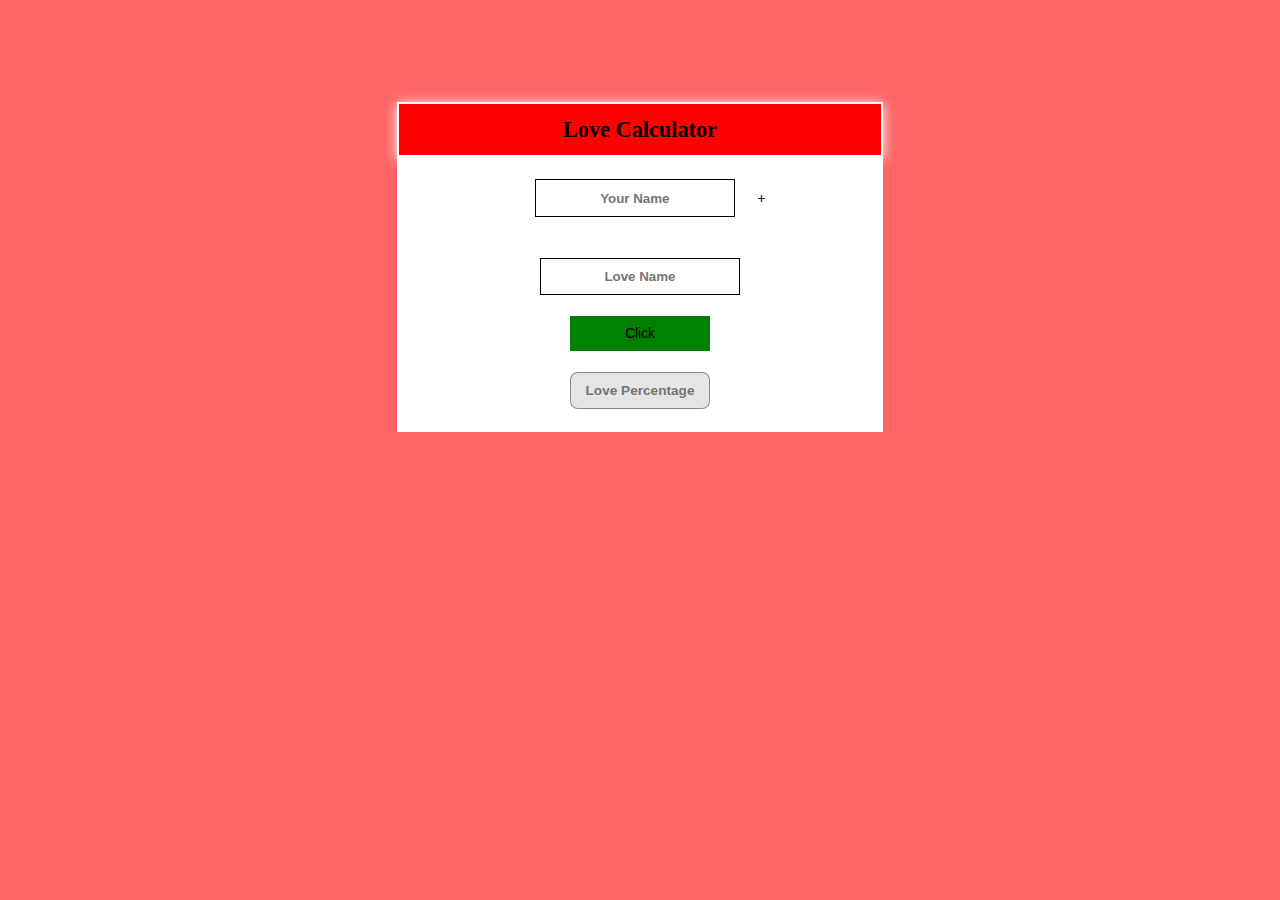
<file: love calculator/index.html>
<!DOCTYPE html>
<html lang="en">
<head>
    <meta charset="UTF-8">
    <meta http-equiv="X-UA-Compatible" content="IE=edge">
    <meta name="viewport" content="width=device-width, initial-scale=1.0">
    <title>Love Calculator</title>
    <link rel="stylesheet" href="./style.css">
</head>
<body>
    <section class="main-section">
        <div class="main-head">
            <h2>Love Calculator</h2>
        </div>
        <div class="input_sec">
            <input type="text" placeholder="Your Name" id="names" class="sameinput"> <span>+</span>
            <input type="text" placeholder="Love Name" id="love" class="sameinput"> <br>
            <button type="submit" id="clickme" onclick="calculate()">Click</button> <br>
            <input type= "text" id="percent" placeholder="Love Percentage">
        </div>
        <div class="footer" id="foot1">
              <h3>God Bless your Relationship</h3>
        </div>
    </section>
    <script>
        function calculate(){
              var name = document.getElementById('names').value;
              var lname = document.getElementById('love').value;
              if (name == "") {
                 alert("Please Enter your Name: 🙂");
              }else if (name.length <=2 ){
                  alert("Sorry!..Minimum length should be 3..");
              }else if (!isNaN(name)){
                  alert("Only Characters are allowed..");
              }
              else if (lname == "") {
                 alert("Please Enter your love Name: 🙂");
              }else if (lname.length <=2 ){
                  alert("Sorry!..Minimum length should be 3..");
              }else if (!isNaN(lname)){
                  alert("Only Characters are allowed..");
              }else{
                  var lovedata = Math.floor(Math.random() * 100);
                  document.getElementById("percent").value = lovedata + "%";
                  document.getElementById("foot1").style.opacity = 1;
                  if (lovedata>= 75) {
                       alert("Congratulation...your relation too strong..: 👩‍❤️‍👨");
                       document.body.style.backgroundColor = "red";
                  }else if (lovedata > 50 && lovedata < 75){
                      alert("I hope your relationship gets stronger day by day.. 👍");
                      document.body.style.backgroundColor = "green";
                  }else{
                    alert("Oups!...Bad luck.. 🥲...God bless your relationship...");
                    document.body.style.backgroundColor = "gray";
                  }
              }
        }
    </script>
</body>
</html>
</file>
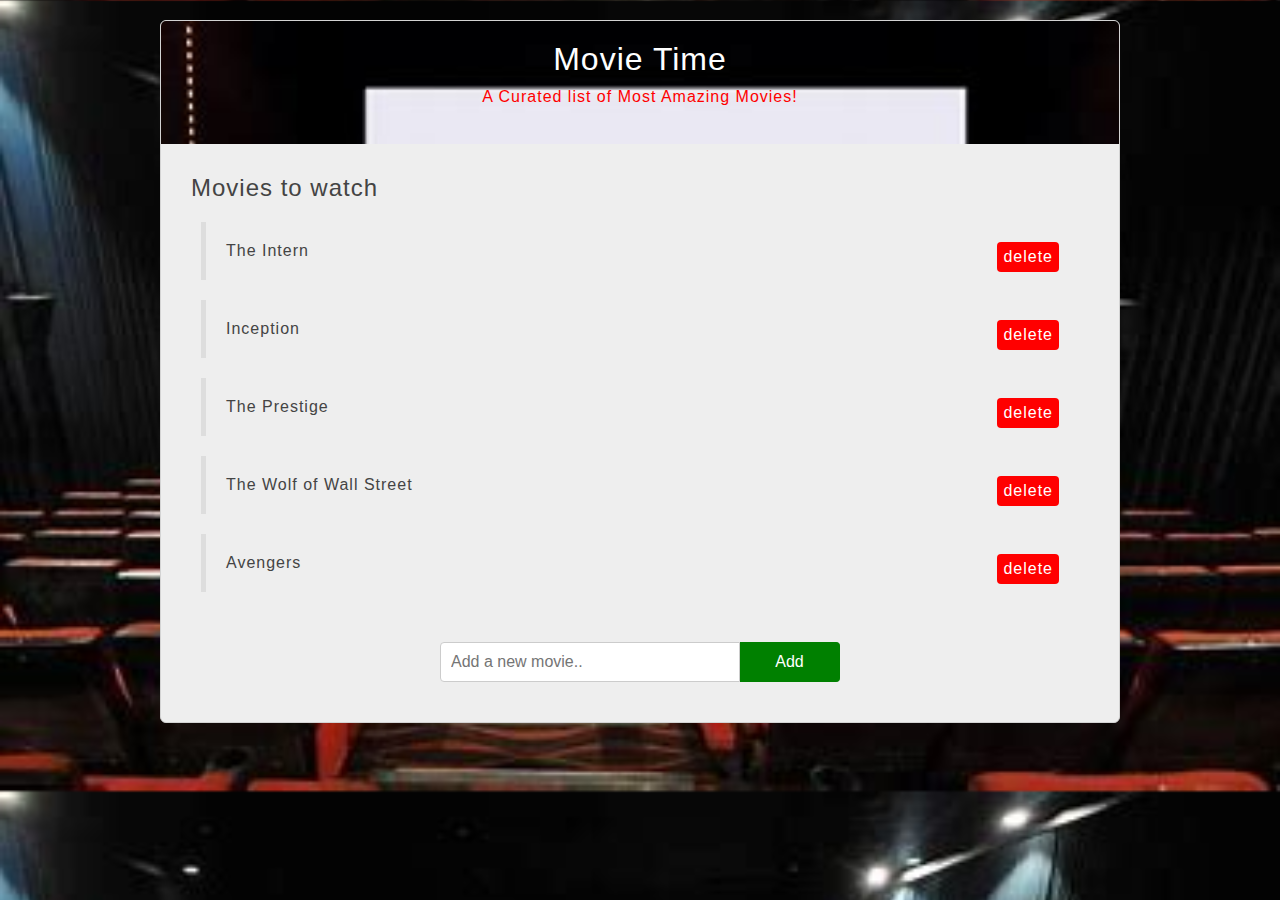
<file: movieshow/movie.html>
<!DOCTYPE html>
<html lang="en">
<head>
    <meta charset="UTF-8">
    <meta http-equiv="X-UA-Compatible" content="IE=edge">
    <meta name="viewport" content="width=device-width, initial-scale=1.0">
    <title>Movies Time</title>
    <link rel="stylesheet" href="moviess.css">
</head>
<body>
    <div id="wrapper">
        <header>
            <div id="page-banner">
                <h1 class="title" style="color: #fff;">Movie Time</h1>
                <p style="color: red;">A Curated list of Most Amazing Movies!</p><br>
            </div>
        </header>
        <div id="movie-list">
            <h2 class="title">Movies to watch</h2>
            <ul>
                <li>
                    <span class="name">The Intern</span>
                    <span class="delete">delete</span>
                </li>
                <li>
                    <span class="name">Inception</span>
                    <span class="delete">delete</span>
                </li>
                <li>
                    <span class="name">The Prestige</span>
                    <span class="delete">delete</span>
                </li>
                <li>
                    <span class="name">The Wolf of Wall Street</span>
                    <span class="delete">delete</span>
                </li>
                <li>
                    <span class="name">Avengers</span>
                    <span class="delete">delete</span>
                </li>
            </ul>
        </div>
        <form action="" id="add-movie">
             <input type="text" placeholder="Add a new movie..">
             <button>Add</button>
        </form>
    </div>
    <script src="app.js"></script>
</body>
</html>
</file>
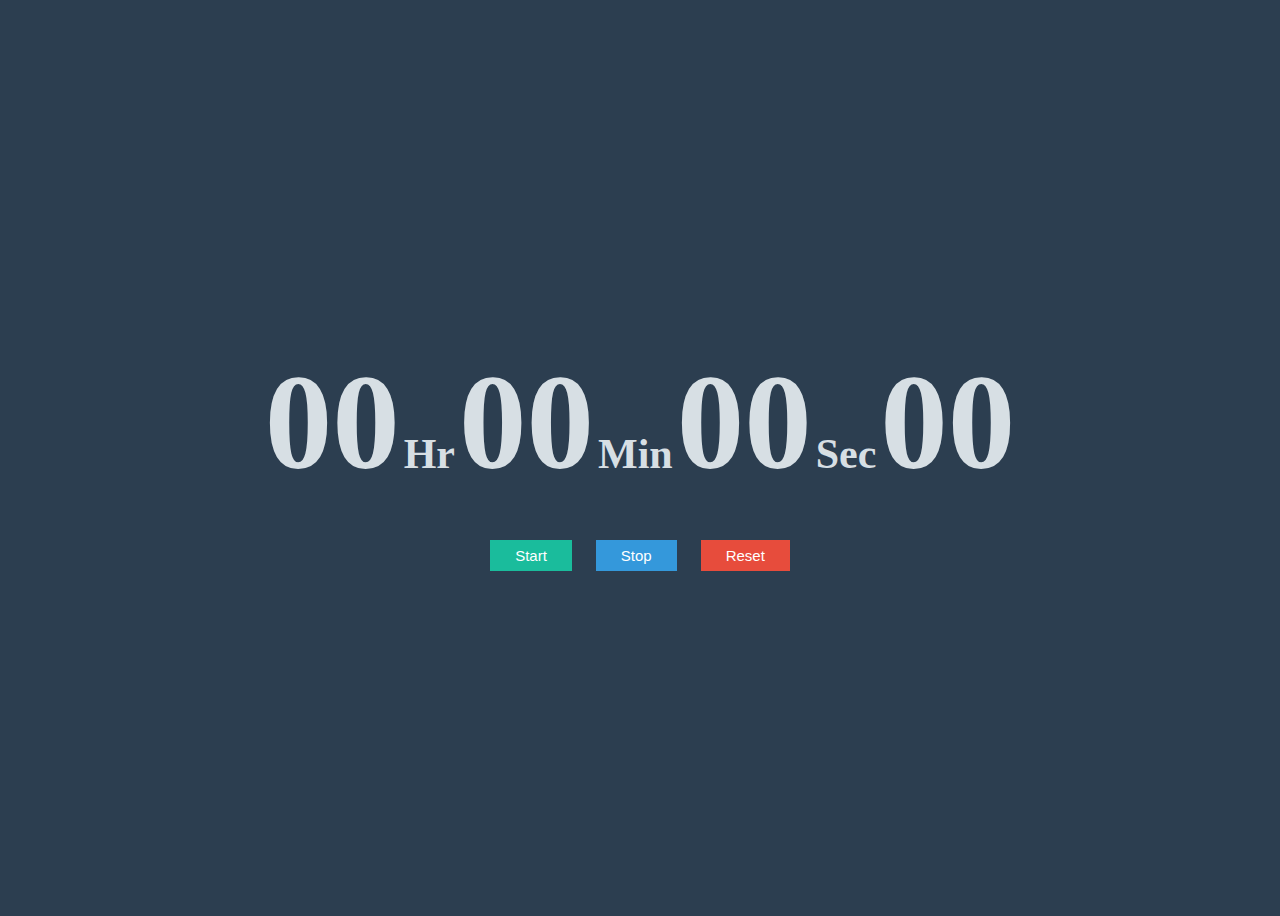
<file: Stop Watch/stop.html>
<!DOCTYPE html>
<html lang="en">
<head>
    <meta charset="UTF-8">
    <meta http-equiv="X-UA-Compatible" content="IE=edge">
    <meta name="viewport" content="width=device-width, initial-scale=1.0">
    <title>Stopwatch</title>
    <link rel="stylesheet" href="watch.css">
</head>
<body>
    <div id="container">
        <div id="time">
            <span class="digit" id="hr">00</span>
            <span class="txt">Hr</span>
            <span class="digit" id="min">00</span>
            <span class="txt">Min</span>
            <span class="digit" id="sec">00</span>
            <span class="txt">Sec</span>
            <span class="digit" id="count">00</span>
        </div>
        <div id="btn-container">
            <button class="btn" id="start" onclick="start()">Start</button>
            <button class="btn" id="stop" onclick="stop()">Stop</button>
            <button class="btn" id="reset" onclick="reset()">Reset</button>
        </div>
    </div>
    <script src="stopwatchclo.js"></script>
</body>
</html>
</file>
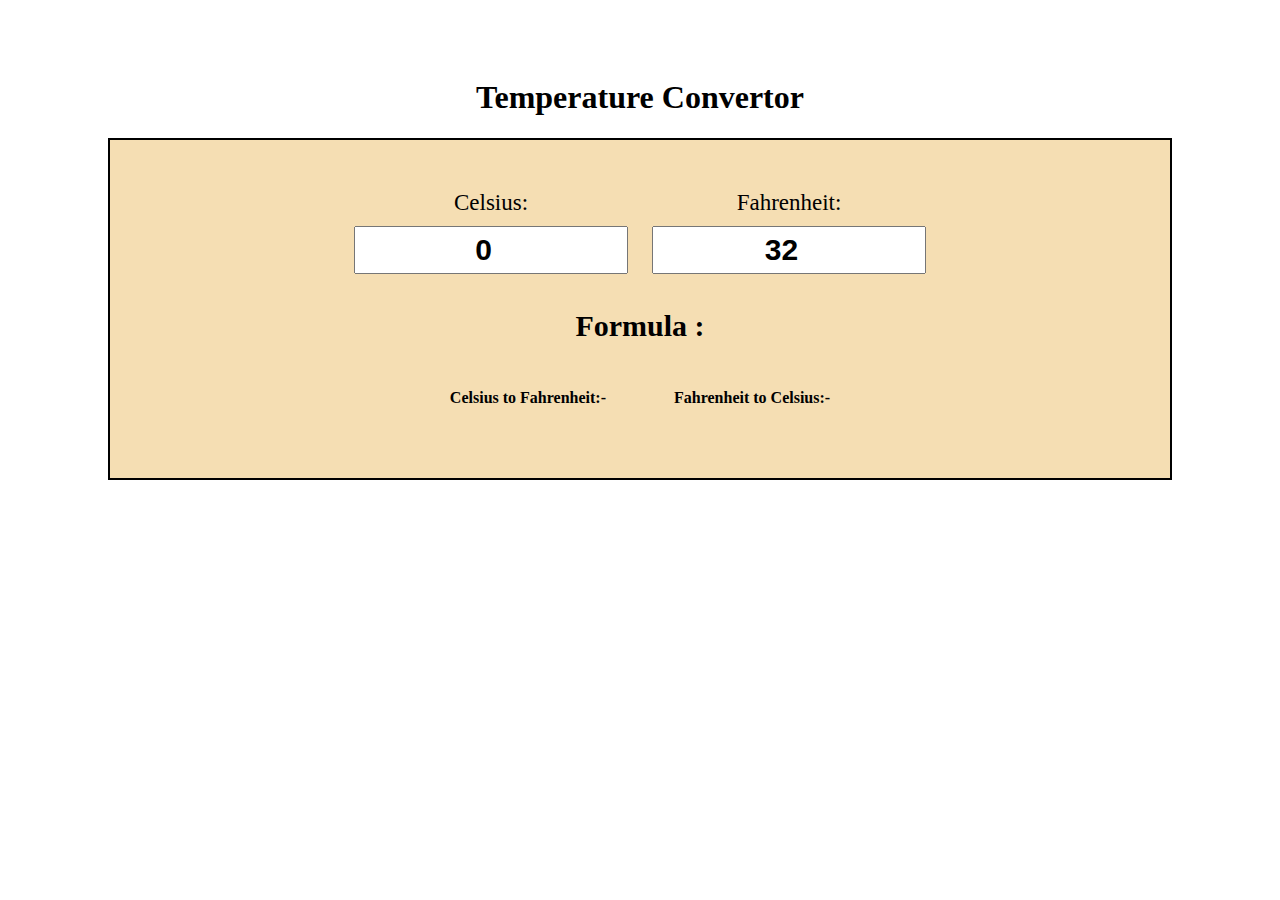
<file: temperaturecon/tempconv.html>
<!DOCTYPE html>
<html lang="en">
<head>
    <meta charset="UTF-8">
    <meta http-equiv="X-UA-Compatible" content="IE=edge">
    <meta name="viewport" content="width=device-width, initial-scale=1.0">
    <title>Temperature Convertor</title>
    <!-- Css link -->
    <link rel="stylesheet" href="tempconvo.css">
</head>
<body>
    <!-- Main Section -->
    <section>
        <!-- Main heading -->
    <h1>Temperature Convertor</h1>
    <!-- This contains celsius and fahrenheit -->
    <div id="container">
        <!-- Celsius Section -->
        <div class="input-div">
            <label >Celsius:</label><br>
            <input type="number" value="0" id="cel" class="inp">
        </div>
        <!-- End Celsius Section -->
        <!-- Fahrenheit Section -->
        <div class="input-div">
            <label >Fahrenheit:</label><br>
            <input type="number" value="32" id="fah" class="inp">
        </div>
        <!-- End Fahrenheit Section -->
        <h2>Formula :</h2>
        <!-- This section contain formula of celsius and fahrenheit -->
        <div class="formula-sec">
            <!-- This formula of celsius to fahrenheit Conversion -->
            <div class="same-form">
                <h4 class="form-sec">Celsius to Fahrenheit:-</h4>
                <p class="hover-show">(C * 9/5) + 32</p>
            </div>
            <!--This formula of celsius to fahrenheit Conversion -->
            <div class="same-form">
                <h4 class="form-sec">Fahrenheit to Celsius:-</h4>
                <p class="hover-show">(F - 32) * 5/9</p>
            </div>
        </div>
    </div>
    </section>
    <!-- Js Link -->
    <script src="temp.js"></script>
</body>
</html>
</file>
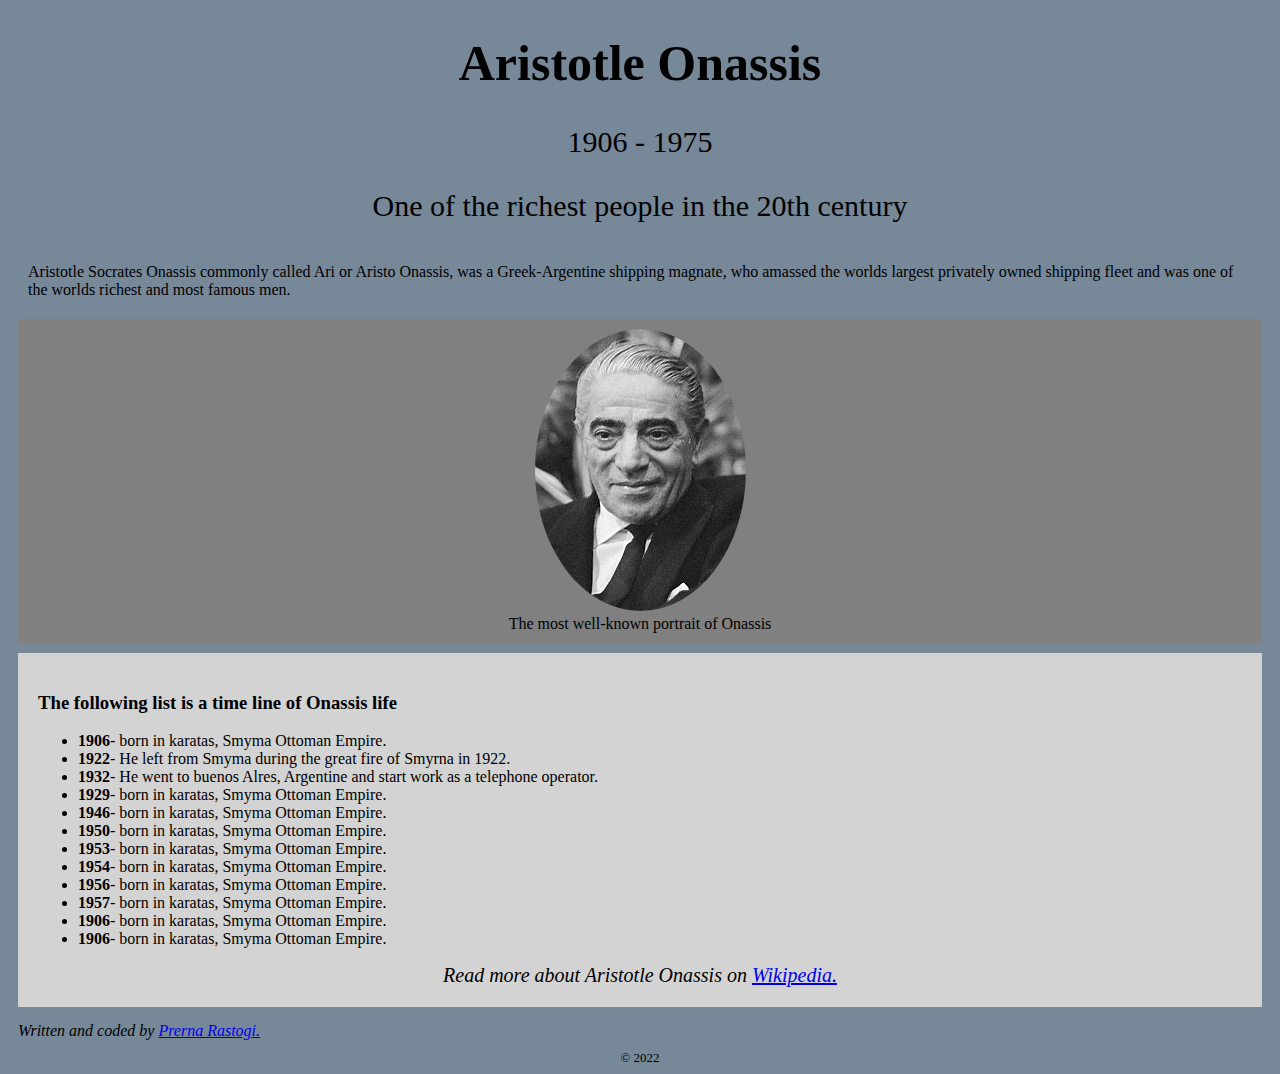
<file: tribute/tributepage.html>
<!DOCTYPE html>
<html lang="en">
<head>
    <meta charset="UTF-8">
    <meta http-equiv="X-UA-Compatible" content="IE=edge">
    <meta name="viewport" content="width=device-width, initial-scale=1.0">
    <title>Tribute page</title>
    <link rel="stylesheet" href="tribute.css">
</head>
<body>
    <h1 class="name">Aristotle Onassis</h1>
    <div class="year">1906 - 1975</div>
    <p class="year">One of the richest people in the 20th century</p>
    <p class="border">
        Aristotle Socrates Onassis commonly called Ari or Aristo Onassis, was a Greek-Argentine shipping magnate,
        who amassed the worlds largest privately owned shipping fleet and was one of the worlds richest and most
        famous men.    
    </p>
    <div class="box">
        <img src="aris.jpg" alt="aristotle pic">
        <div>The most well-known portrait of Onassis</div>
    </div>
    <div class="header">
        <h3>The following list is a time line of Onassis life</h3>
        <ul>         
            <li><strong>1906</strong>- born in karatas, Smyma Ottoman Empire.</li>
            <li><strong>1922</strong>- He left from Smyma during the great fire of Smyrna in 1922.</li>
            <li><strong>1932</strong>- He went to buenos Alres, Argentine and start work as a telephone operator.</li>
            <li><strong>1929</strong>- born in karatas, Smyma Ottoman Empire.</li>
            <li><strong>1946</strong>- born in karatas, Smyma Ottoman Empire.</li>
            <li><strong>1950</strong>- born in karatas, Smyma Ottoman Empire.</li>
            <li><strong>1953</strong>- born in karatas, Smyma Ottoman Empire.</li>
            <li><strong>1954</strong>- born in karatas, Smyma Ottoman Empire.</li>
            <li><strong>1956</strong>- born in karatas, Smyma Ottoman Empire.</li>
            <li><strong>1957</strong>- born in karatas, Smyma Ottoman Empire.</li>
            <li><strong>1906</strong>- born in karatas, Smyma Ottoman Empire.</li>
            <li><strong>1906</strong>- born in karatas, Smyma Ottoman Empire.</li>
        </ul>
        <div class="foot">
           <cite>Read more about Aristotle Onassis on <a href="#">Wikipedia.</a></cite>
        </div>
    </div>
    <div class="last">
        <footer>
            <cite>Written and coded by <a href="#"> Prerna Rastogi.</a></cite>
        </footer>
    </div>
    <div class="copy">
        &copy 2022
    </div>
</body>
</html>
</file>
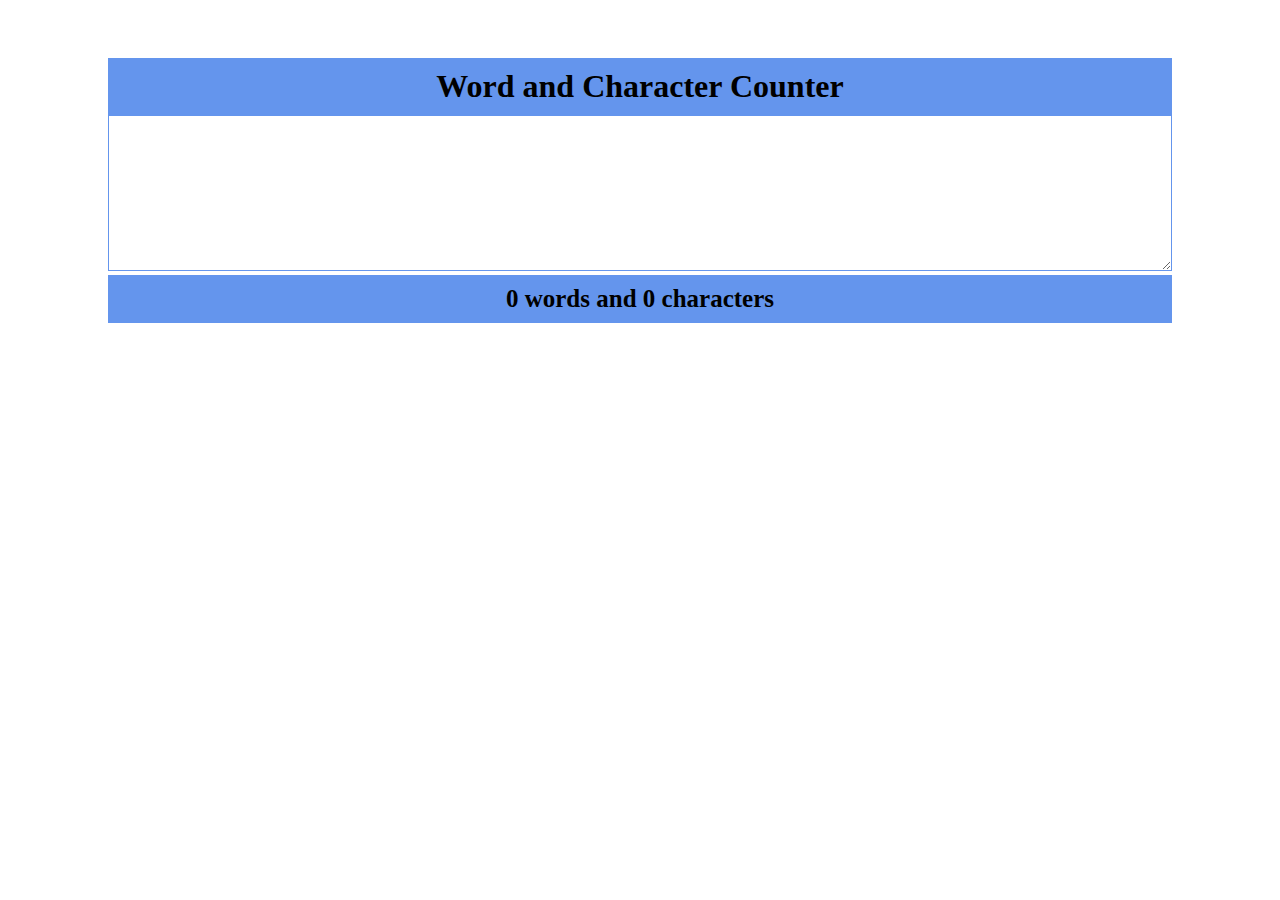
<file: wordcount/word.html>
<!DOCTYPE html>
<html lang="en">
<head>
    <meta charset="UTF-8">
    <meta http-equiv="X-UA-Compatible" content="IE=edge">
    <meta name="viewport" content="width=device-width, initial-scale=1.0">
    <title>Word and character counter</title>
    <!-- Css link -->
    <link rel="stylesheet" href="char.css">
</head>
<body>
    <section>
    <h1>Word and Character Counter</h1>
    <textarea id="textbox" cols="30" rows="10"></textarea>
    <p>
        <span id="word">0</span> words and
        <span id="char">0</span> characters
    </p>
    </section>
    <!-- JS link -->
    <script src="wordcount.js"></script>
</body>
</html>
</file>
<file: love calculator/style.css>
*{
    margin: 0;
    padding: 0;
    box-sizing: border-box;
}
html{
    font-size: 64%;
}
body{
    background-color: rgba(255, 0, 0, 0.6);
}
.main-section{
    display: flex;
    align-items: center;
    justify-content: center;
    flex-direction: column;
    margin-top: 10rem;
}
.main-head{
    background-color: rgb(255, 0, 0);
    width: 38vw;
    text-align: center;
    padding: 1.2rem 0;
    border: 2px solid white;
    box-shadow: 0 2px 12px #fff;
    transition: all 0.3 ease-in-out;
    font-size: 1.45rem;
}
.input_sec{
    width: 38vw;
    text-align: center;
    background-color: #fff;
    border: 2px solid #fff;
}
.sameinput{
    margin: 2rem;
    padding: 1rem;
    border: 1px solid black;
}
::placeholder{
    text-align: center;
    font-weight: bold;
}
input{
    text-align: center;
}
span{
    font-size: 1.33rem;
    font-weight: bold;
}
#clickme{
    background-color: green;
    width: 11vw;
    margin-bottom: 2rem;
    padding: 1rem;
    font-size: 1.34rem;
    border: 0 solid;
    cursor: pointer;
}
#percent{
    margin-bottom: 2rem;
    width: 11vw;
    margin-left: 0%;
    border: 1px solid rgba(0, 0, 0, 0.4);
    padding: 1rem;
    border-radius: 8px;
    background-color: rgba(0, 0, 0, 0.1);
    font-size: 1.33rem;
    font-weight: bold;
}
.footer{
    width: 38vw;
    text-align: center;
    padding: 1rem;
    background-color: rgba(0, 0, 0, 0.3);
    font-size: 1.34rem;
    opacity: 0;
    transition: all 0.3s ease-in-out;
}
@media (min-width: 320px) and (max-width: 600px){
    .main-head{
        width: 100vw;
    }
    .input_sec{
        width: 100vw;
    }
    .sameinput {
        margin: 1.34rem;
        padding: 0.88rem;
        width: 37vw;
        border: 1px solid black;
    }
    #clickme{
        width: 60vw;
    }
    .footer{
        width: 100vw;
    }
    #percent{
        width: 45vw;
        margin-left:4%;
    }
}
@media (min-width: 600px) and (max-width: 900px){
    .main-head{
        width: 70vw;
    }
    .input_sec{
        width: 70vw;
    }
    .sameinput {
        margin: 1.34rem;
        padding: 0.88rem;
        width: 29vw;
        border: 1px solid black;
    }
    .footer{
        width: 70vw;
    }
    #clickme{
        width: 40vw;
        font-size: 1.68rem;
    }
    #percent{
        width: 30vw;
        margin-left: 4%;
    }
}
@media (min-width: 900px) and (max-width: 1230px){
    .main-head{
        width: 70vw;
    }
    .input_sec{
        width: 70vw;
    }
    .sameinput {
        margin: 1.34rem;
        padding: 0.88rem;
        width: 29vw;
        border: 1px solid black;
    }
    .footer{
        width: 70vw;
    }
    #clickme{
        width: 40vw;
        font-size: 1.68rem;
    }
    #percent{
        width: 30vw;
        margin-left: 2%;
    }
}
</file>
<file: movieshow/moviess.css>
body{
    background-image: url("bus.jpg");
    background-size: 100%;
    font-family: sans-serif;
    color: #444;
    letter-spacing: 1px;
}
h1,
h2{
    font-weight: normal;
}
#wrapper{
    background-color: #eee;
    width: 90%;
    max-width: 960px;
    margin: 20px auto;
    border-radius: 6px;
    box-shadow: 1p 10px 10px rgba(0, 0, 0, 0.7);
    box-sizing: border-box;
    padding: 0 0 20px;
    overflow: hidden;
    border: 1px solid lightgray;
}
#page-banner{
    background-image: url("tv.jpg");
    background-size: 100%;
    align-items: center;
    padding: 10px 0;
}
#page-banner h1,
#page-banner p{
    width: 100%;
    text-align: center;
    margin: 10px 0;
}
#movie-list,
#add-movie{
    margin: 30px;
}
#movie-list ul{
    list-style-type: none;
    padding: 0;
}
#movie-list li{
    padding: 20px;
    border-left: 5px solid #ddd;
    margin: 20px 10px;
}
#movie-list li:hover{
    border-color: #9361bf;
}
.delete{
    float: right;
    background: red;
    padding: 6px;
    border-radius: 4px;
    cursor: pointer;
    color: white;
}
.delete:hover{
    background: maroon;
}
#add-movie{
    width: 400px;
    margin: 0 auto;
}
#add-movie input{
    display: block;
    margin: 20px 0;
    padding: 10px;
    border: 1px solid #ccc;
    font-size: 16px;
    border-radius: 4px 0 0 4px;
    box-sizing: border-box;
    width: 300px;
    float: left;
    clear: both;
}
#add-movie button{
    border: 1px solid green;
    background: green;
    padding: 10px 20px;
    font-size: 16px;
    display: inline-block;
    margin: 0;
    border-radius: 0 4px 4px 0;
    cursor: pointer;
    width: 100px;
    float: left;
    margin: 20px 0;
    border-left: 0;
    color: white;
}
#add-movie button:hover{
    background: darkgreen;
}
#add-movie::after{
    content: "";
    display: block;
    clear: both;
}
#add-movie label{
    line-height: 52px;
}
</file>
<file: Stop Watch/watch.css>
body{
    background-color: #2C3E50;
    display: flex;
    justify-content: center;
    align-items: center;
    height: 100vh;
}
#container{
    color: #d7dfe4;
}
.digit{
    font-size: 135px;
    font-weight: bold;
}
.txt{
    font-size: 42px;
    font-weight: bold;
}
#btn-container{
    text-align: center;
    margin-top: 40px;
}
.btn{
    padding: 7px 25px;
    font-size: 15px;
    margin: 0px 10px;
    color: white;
    border: 0px;
    cursor: pointer;
}
#start{
    background-color: #1abc9c;
}
#stop{
    background-color: #3498db;
}
#reset{
    background-color: #e74c3c;
}
@media (min-width: 320px) and (max-width:768px){
    .digit {
        font-size: 20px;
        font-weight: bold;
        padding-left: 17px;
    }
    .txt {
        font-size: 27px;
        font-weight: bold;
    }
    .btn {
        padding: 7px 25px;
        font-size: 15px;
        margin: 0px 7px;
    }
}
</file>
<file: temperaturecon/tempconvo.css>
section{
    width: 100%;
    max-width: 1440px;
    margin: auto;
} 
body{
    padding: 50px 100px;
}
h1{
    text-align: center;
}
#container{
    text-align: center;
    background-color: wheat;
    padding: 50px;
    border: 2px solid black;
}
.input-div{
    display: inline-block;
}
.inp{
    padding: 5px 10px;
    margin: 10px;
    font-size: 30px;
    font-weight: bold;
    text-align: center;
    width: 250px;
}
label{
    font-size: 23px;
}
h2{
    font-size: 30px;
}
.formula-sec {
    display: inline-flex;
    align-items: baseline;
}
.same-form {
    margin-left: 34px;
    margin-right: 34px;
}
.hover-show{
    display: none;
}
.form-sec:hover + .hover-show{
    display: block;
    transition: 3s ease 1s;
}
@media (min-width: 320px) and (max-width:425px){
    body{
        padding: 0px;
    }
    h1{
        text-align: left;
        font-size: 28px;
    }
    #container {
        text-align: left;
        padding: 0px;
    }
    label {
        font-size: 26px;
        margin: 10px;
    }
    .inp{
        width: 85%;
        max-width: 420px;
    }
    h2 {
        font-size: 30px;
        margin: 10px;
    }
    .formula-sec {
        display: block;
    }
    .same-form{
        margin: 10px;
    }
}
@media (min-width: 425px) and (max-width:768px){
    body{
        padding: 0px;
    }
    h1{
        text-align: left;
        font-size: 28px;
    }
    #container {
        text-align: left;
        padding: 0px;
    }
    label {
        font-size: 26px;
        margin: 10px;
    }
    .inp{
        width: 100%;
        max-width: 360px;
    }
    h2 {
        font-size: 30px;
        margin: 10px;
    }
    .formula-sec {
        display: flex;
    }
    .same-form{
        margin: 10px;
    }
}
</file>
<file: tribute/tribute.css>
body{
   background-color: lightslategray;
}
.name{
    text-decoration: none;
    text-align: center;
    font-size: 50px;
}
.year{
    text-align: center;
    font-size: 30px;
}
.border{
    margin: 10px;
    padding: 10px;
}
.box{
    text-align: center;
    margin: 10px;
    padding: 10px;
    background-color: gray;

}
img{
    border-radius: 400%;
}
.header{
    text-decoration: none;
    margin: 10px;
    padding: 20px;
    background-color: lightgray;
}
.foot{
    text-align: center;
    font-size: 20px;
}
.last{
    margin: 5px;
    padding: 5px; 
}
.copy{
    text-align: center;
    font-size: small;
}
</file>
<file: wordcount/char.css>
section{
    width: 100%;
    max-width: 1440px;
    margin: auto;
}
body{
    padding: 50px 100px;
}
h1{
    text-align: center;
    background-color: cornflowerblue;
    color: black;
    padding: 10px;
    margin: 0px;
}
textarea{
    width: 99.4%;
    border-color: cornflowerblue;
}
p{
    text-align: center;
    background-color: cornflowerblue;
    font-size: 25px;
    font-weight: bold;
    color: black;
    padding: 10px;
    margin: 0px;
}
@media (min-width: 320px) and (max-width:425px){
    body{
        padding: 0px;
    }
    h1{
        font-size: 22px;
    }
    textarea {
        width: 98.2%;
    }
}
@media (min-width: 425px) and (max-width:768px){
    body{
        padding: 0px;
    }
    h1{
        font-size: 22px;
    }
    textarea {
        width: 98.9%;
    }
}
</file>
